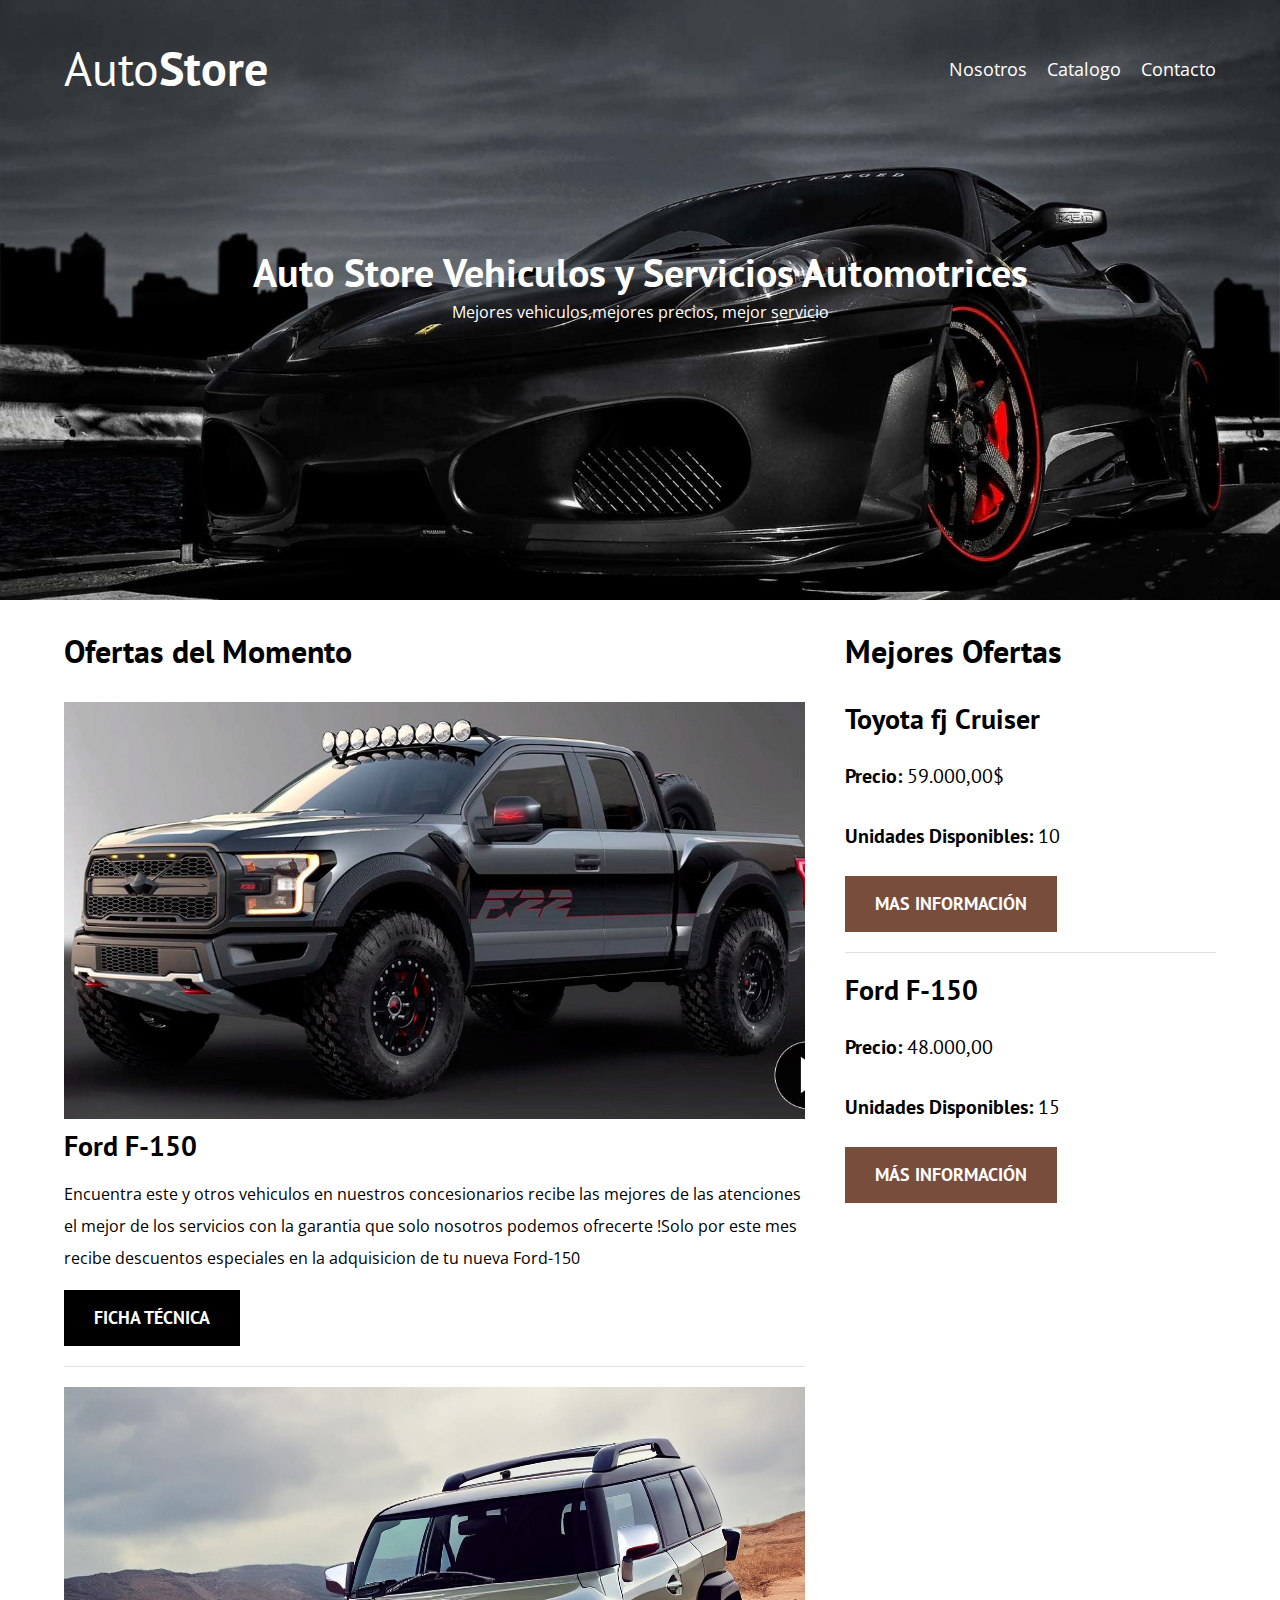
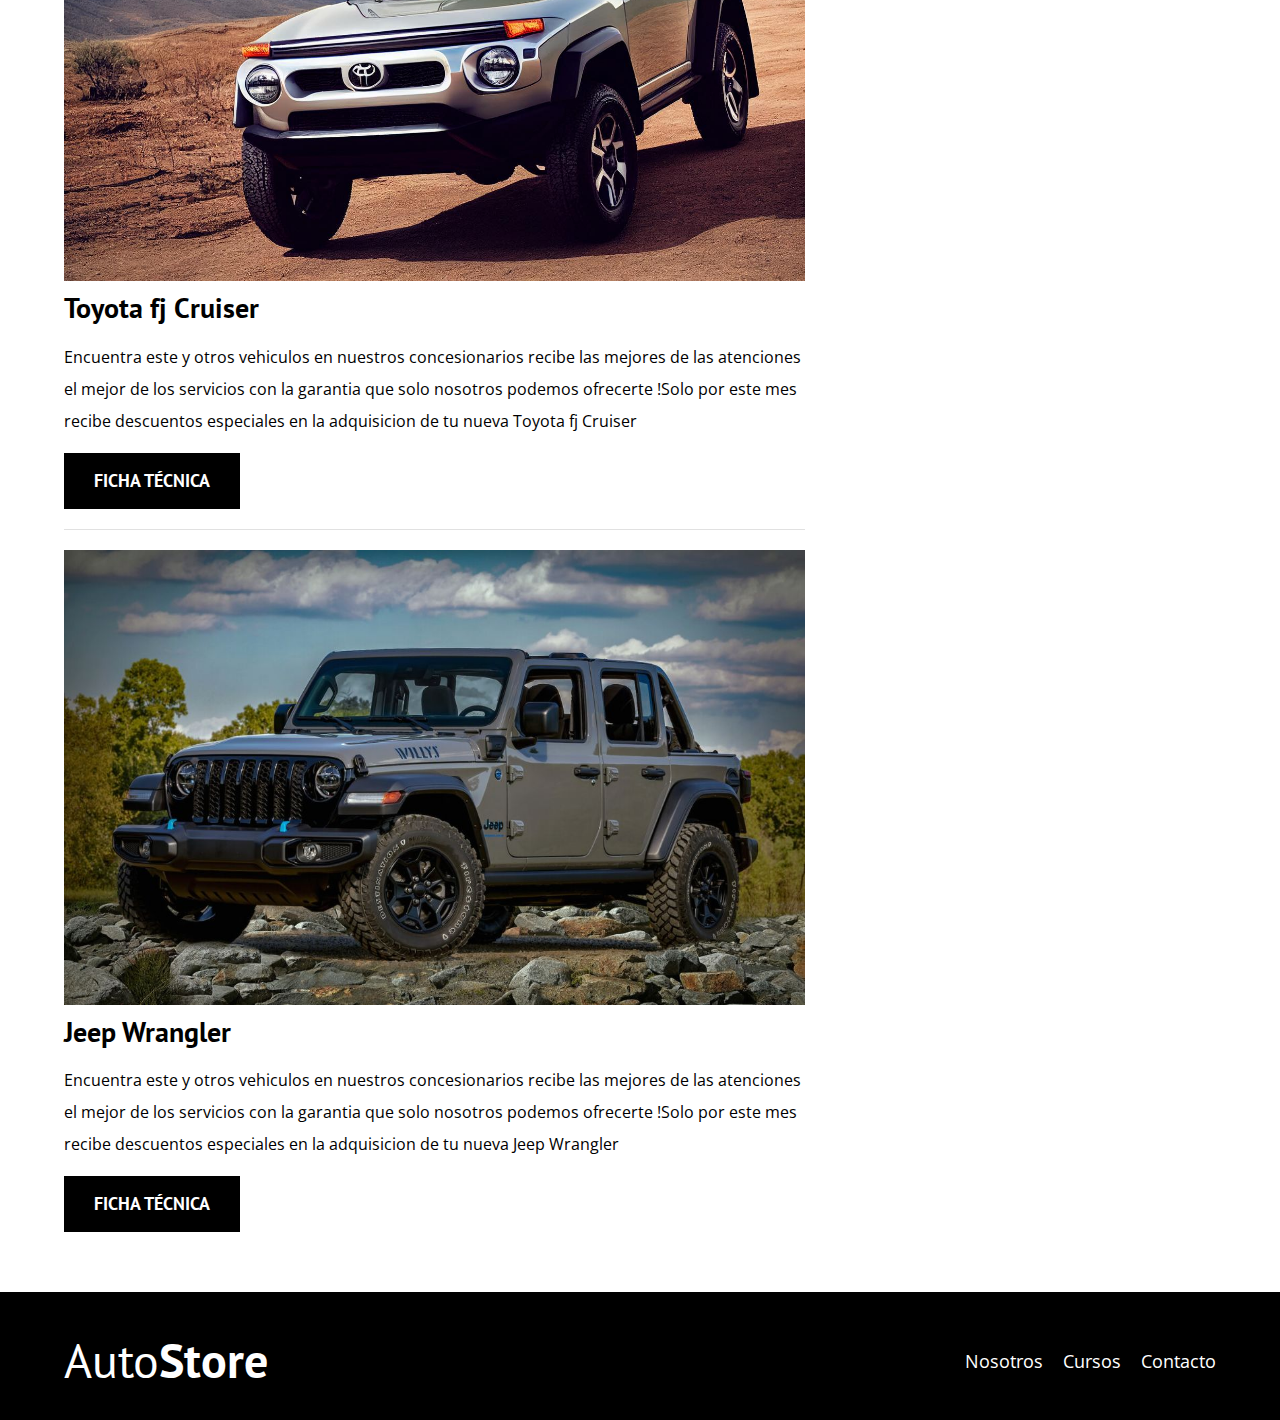
<file: index.html>
<!DOCTYPE html>
<html lang="en">
<head>
    <meta charset="UTF-8">
    <meta name="viewport" content="width=device-width, initial-scale=1.0">
    <title>AutoStore</title>
    <meta name="description" content="Página web de blog de café">

    <!-- Prefetch -->
    <link rel="prefetch" href="nosotros.html" as="document">

    <!-- Preload -->
    <link rel="preload" href="css/normalize.css" as="style">
    <link rel="stylesheet" href="css/normalize.css">

    <link rel="preload" href="https://fonts.googleapis.com/css2?family=Open+Sans&family=PT+Sans:wght@400;700&display=swap"  crossorigin="crossorigin" as="font">
    <link href="https://fonts.googleapis.com/css2?family=Open+Sans&family=PT+Sans:wght@400;700&display=swap" rel="stylesheet">
    
    <link rel="preload" href="css/style.css" as="style">
    <link rel="stylesheet" href="css/style.css">
</head>
<body>

    <header class="header">

        <div class="contenedor">
            <div class="barra">
                <a class="logo" href="index.html">
                    <h1 class="logo__nombre no-margin centrar-texto">Auto<span class="logo__bold">Store</span></h1>
                </a>

                <nav class="navegacion">
                    <a href="nosotros.html" class="navegacion__enlace">Nosotros</a>
                    <a href="cursos.html" class="navegacion__enlace">Catalogo</a>
                    <a href="contacto.html" class="navegacion__enlace">Contacto</a>
                </nav>
            </div>
        </div>

        <div class="header__texto">
            <h2 class="no-margin">Auto Store Vehiculos y Servicios Automotrices</h2>
            <p class="no-margin">Mejores vehiculos,mejores precios, mejor servicio </p>
        </div>
    </header>

    <div class="contenedor contenido-principal">
        <main class="blog">
            <h3>Ofertas del Momento</h3>

            <article class="entrada">
                <div class="entrada__imagen">
                    <picture>
                        <!--<source loading="lazy"  srcset="img/fondoproyectoi.webp" type="image/webp">-->
                        <img loading="lazy" src="img/fondoproyectoivi.jpg" alt="imagen blog"> 
                    </picture>
                </div>

                <div class="entrada__contenido">
                    <h4 class="no-margin">Ford F-150</h4>
                    <p>Encuentra este y otros vehiculos en nuestros concesionarios 
                        recibe las mejores de las atenciones el mejor de los servicios con la garantia que solo nosotros podemos ofrecerte 
                        !Solo por este mes recibe descuentos especiales en la adquisicion de tu nueva Ford-150
                    </p>
                    <a href="entrada.html" class="boton boton--primario">Ficha Técnica</a>
                </div>
            </article>

            <article class="entrada">
                <div class="entrada__imagen">
                    <picture>
                        <!--<source loading="lazy"  srcset="img/blog2.webp" type="image/webp">-->
                        <img loading="lazy" src="img/fondoproyectoii.jpg" alt="imagen blog"> 
                    </picture>
                </div>

                <div class="entrada__contenido">
                    <h4 class="no-margin">Toyota fj Cruiser</h4>
                    <p>Encuentra este y otros vehiculos en nuestros concesionarios recibe las mejores 
                        de las atenciones el mejor de los servicios con la garantia que solo nosotros 
                        podemos ofrecerte !Solo por este mes recibe descuentos especiales en la adquisicion
                         de tu nueva Toyota fj Cruiser</p>
                    <a href="entrada.html" class="boton boton--primario">Ficha Técnica</a>
                </div>
            </article>

            <article class="entrada">
                <div class="entrada__imagen">
                    <picture>
                        <!--<source loading="lazy"  srcset="img/blog3.webp" type="image/webp">-->
                        <img loading="lazy" src="img/fondoproyectoiii.jpg" alt="imagen blog"> 
                    </picture>
                </div>

                <div class="entrada__contenido">
                    <h4 class="no-margin">Jeep Wrangler</h4>
                    <p>Encuentra este y otros vehiculos en nuestros concesionarios recibe las
                         mejores de las atenciones el mejor de los servicios con la garantia 
                         que solo nosotros podemos ofrecerte !Solo por este mes recibe descuentos
                          especiales en la adquisicion de tu nueva Jeep Wrangler</p>
                    <a href="entrada.html" class="boton boton--primario">Ficha Técnica</a>
                </div>
            </article>
        </main>
        <aside class="sidebar">
            <h3>Mejores Ofertas</h3>

            <ul class="cursos no-padding">
                <li class="widget-curso">
                    <h4 class="no-margin">Toyota fj Cruiser</h4>
                    <p class="widget-curso__label">Precio: 
                        <span class="widget-curso__info">59.000,00$</span>
                    </p>
                    <p class="widget-curso__label">Unidades Disponibles: 
                        <span class="widget-curso__info">10</span>
                    </p>
                    <a href="entrada.html" class="boton boton--secundario">Mas Información</a>
                </li>

                <li class="widget-curso">
                    <h4 class="no-margin">Ford F-150</h4>
                    <p class="widget-curso__label">Precio: 
                        <span class="widget-curso__info">48.000,00</span>
                    </p>
                    <p class="widget-curso__label">Unidades Disponibles: 
                        <span class="widget-curso__info">15</span>
                    </p>
                    <a href="entrada.html" class="boton boton--secundario">Más Información</a>
                </li>
            </ul>
        </aside>
    </div>

    <footer class="footer">
        <div class="contenedor">
            <div class="barra">
                <a class="logo" href="index.html">
                    <h1 class="logo__nombre no-margin centrar-texto">Auto<span class="logo__bold">Store</span></h1>
                </a>

                <nav class="navegacion">
                    <a href="nosotros.html" class="navegacion__enlace">Nosotros</a>
                    <a href="cursos.html" class="navegacion__enlace">Cursos</a>
                    <a href="contacto.html" class="navegacion__enlace">Contacto</a>
                </nav>
            </div>
        </div>
    </footer>
    
    <script src="js/modernizr.js"></script>
</body>
</html>
</file>
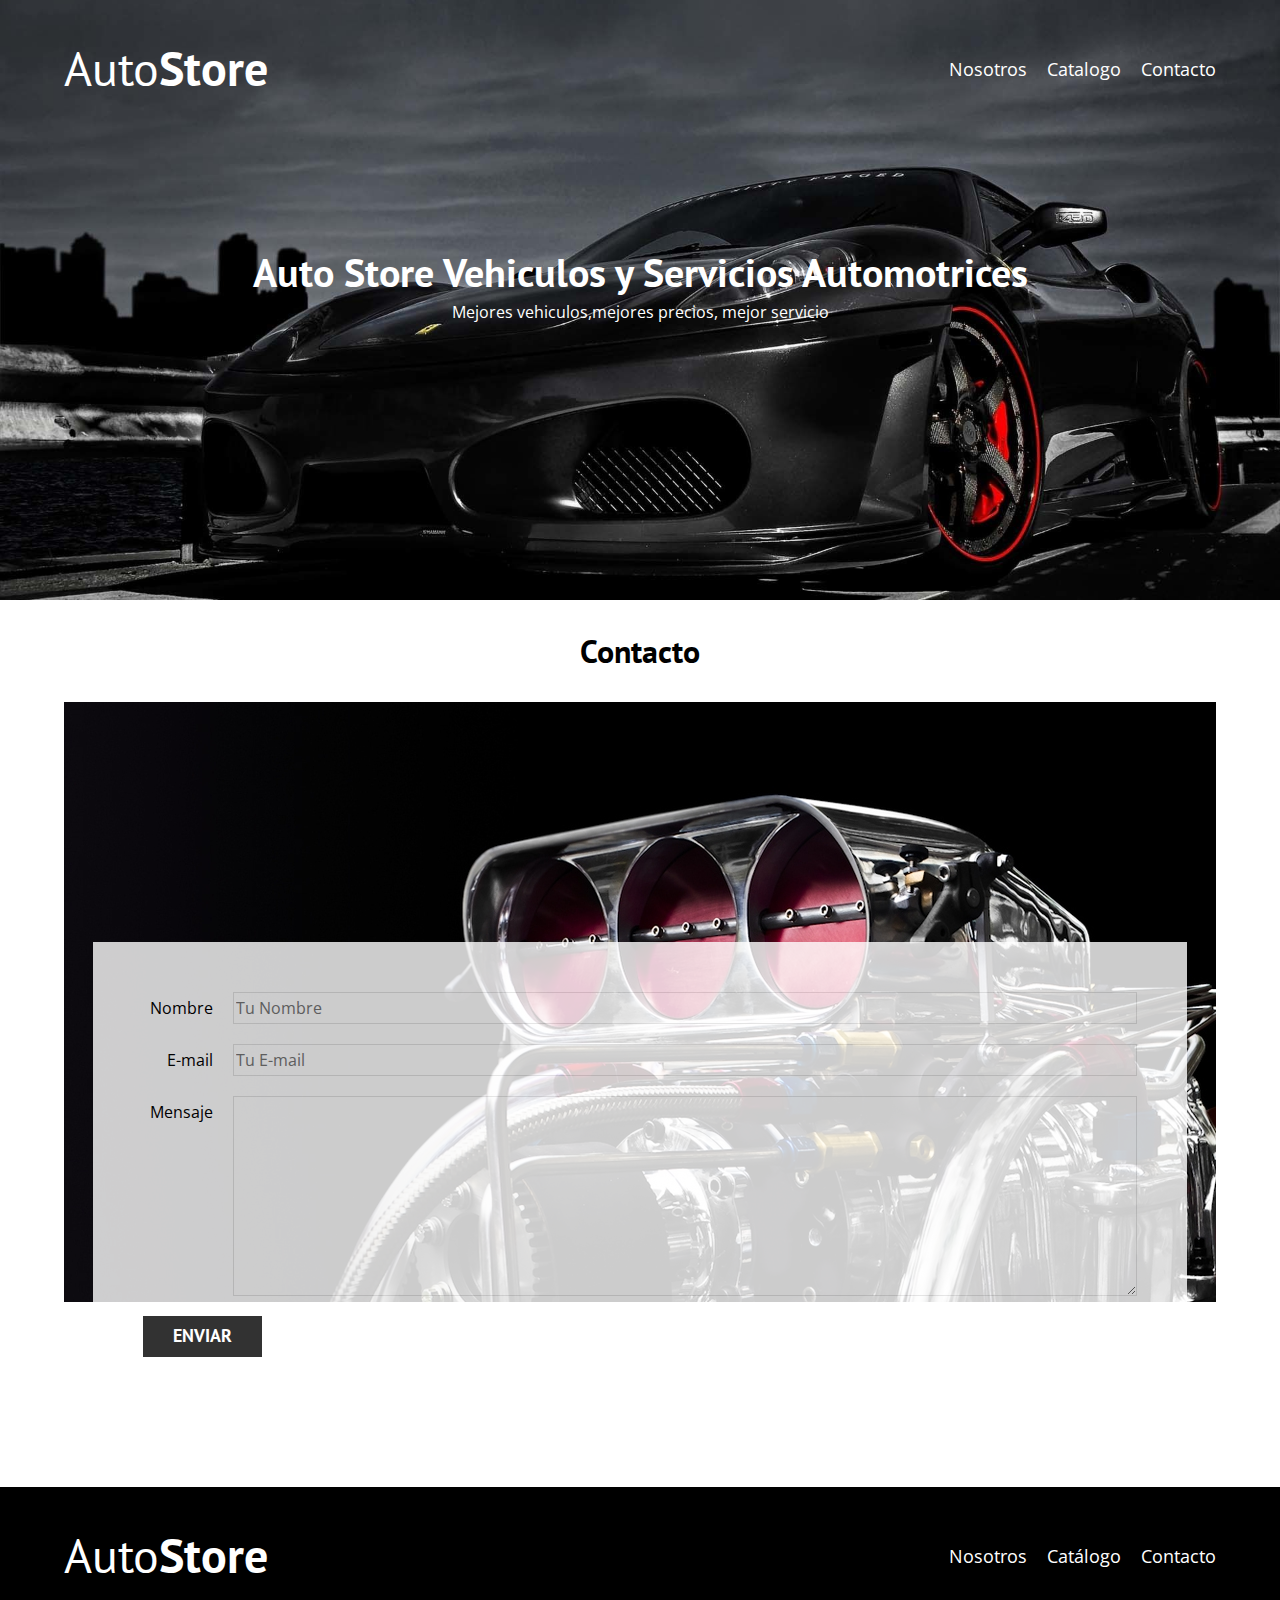
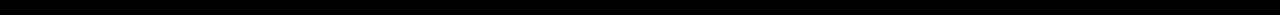
<file: contacto.html>
<!DOCTYPE html>
<html lang="en">
<head>
    <meta charset="UTF-8">
    <meta name="viewport" content="width=device-width, initial-scale=1.0">
    <title>AutoStore</title>
    <link rel="stylesheet" href="css/normalize.css">
    <link href="https://fonts.googleapis.com/css2?family=Open+Sans&family=PT+Sans:wght@400;700&display=swap" rel="stylesheet">
    <link rel="stylesheet" href="css/style.css">
</head>
<body>

    <header class="header">

        <div class="contenedor">
            <div class="barra">
                <a class="logo" href="index.html">
                    <h1 class="logo__nombre no-margin centrar-texto">Auto<span class="logo__bold">Store</span></h1>
                </a>

                <nav class="navegacion">
                    <a href="nosotros.html" class="navegacion__enlace">Nosotros</a>
                    <a href="cursos.html" class="navegacion__enlace">Catalogo</a>
                    <a href="contacto.html" class="navegacion__enlace">Contacto</a>
                </nav>
            </div>
        </div>

        <div class="header__texto">
            <h2 class="no-margin">Auto Store Vehiculos y Servicios Automotrices</h2>
            <p class="no-margin">Mejores vehiculos,mejores precios, mejor servicio </p>
        </div>
    </header>

    <main class="contenedor">
        <h3 class="centrar-texto">Contacto</h3>

        <div class="contacto-bg"></div>

        <form class="formulario">
            <div class="campo">
                <label class="campo__label" for="nombre">Nombre</label>
                <input 
                    class="campo__field"
                    type="text" 
                    placeholder="Tu Nombre" 
                    id="nombre"
                >
            </div>
            <div class="campo">
                <label class="campo__label" for="email">E-mail</label>
                <input 
                    class="campo__field"
                    type="email" 
                    placeholder="Tu E-mail" 
                    id="email"
                >
            </div>
            <div class="campo">
                <label class="campo__label" for="mensaje">Mensaje</label>
                <textarea 
                    class="campo__field campo__field--textarea"
                    id="mensaje"
                ></textarea>
            </div>

            <div class="campo">
                <input type="submit" value="Enviar" class="boton boton--primario">
            </div>
        </form>

        
    </main>

    <footer class="footer">
        <div class="contenedor">
            <div class="barra">
                <a class="logo" href="index.html">
                    <h1 class="logo__nombre no-margin centrar-texto">Auto<span class="logo__bold">Store</span></h1>
                </a>

                <nav class="navegacion">
                    <a href="nosotros.html" class="navegacion__enlace">Nosotros</a>
                    <a href="cursos.html" class="navegacion__enlace">Catálogo</a>
                    <a href="contacto.html" class="navegacion__enlace">Contacto</a>
                </nav>
            </div>
        </div>
    </footer>
    <script src="js/modernizr.js"></script>
</body>
</html>
</file>
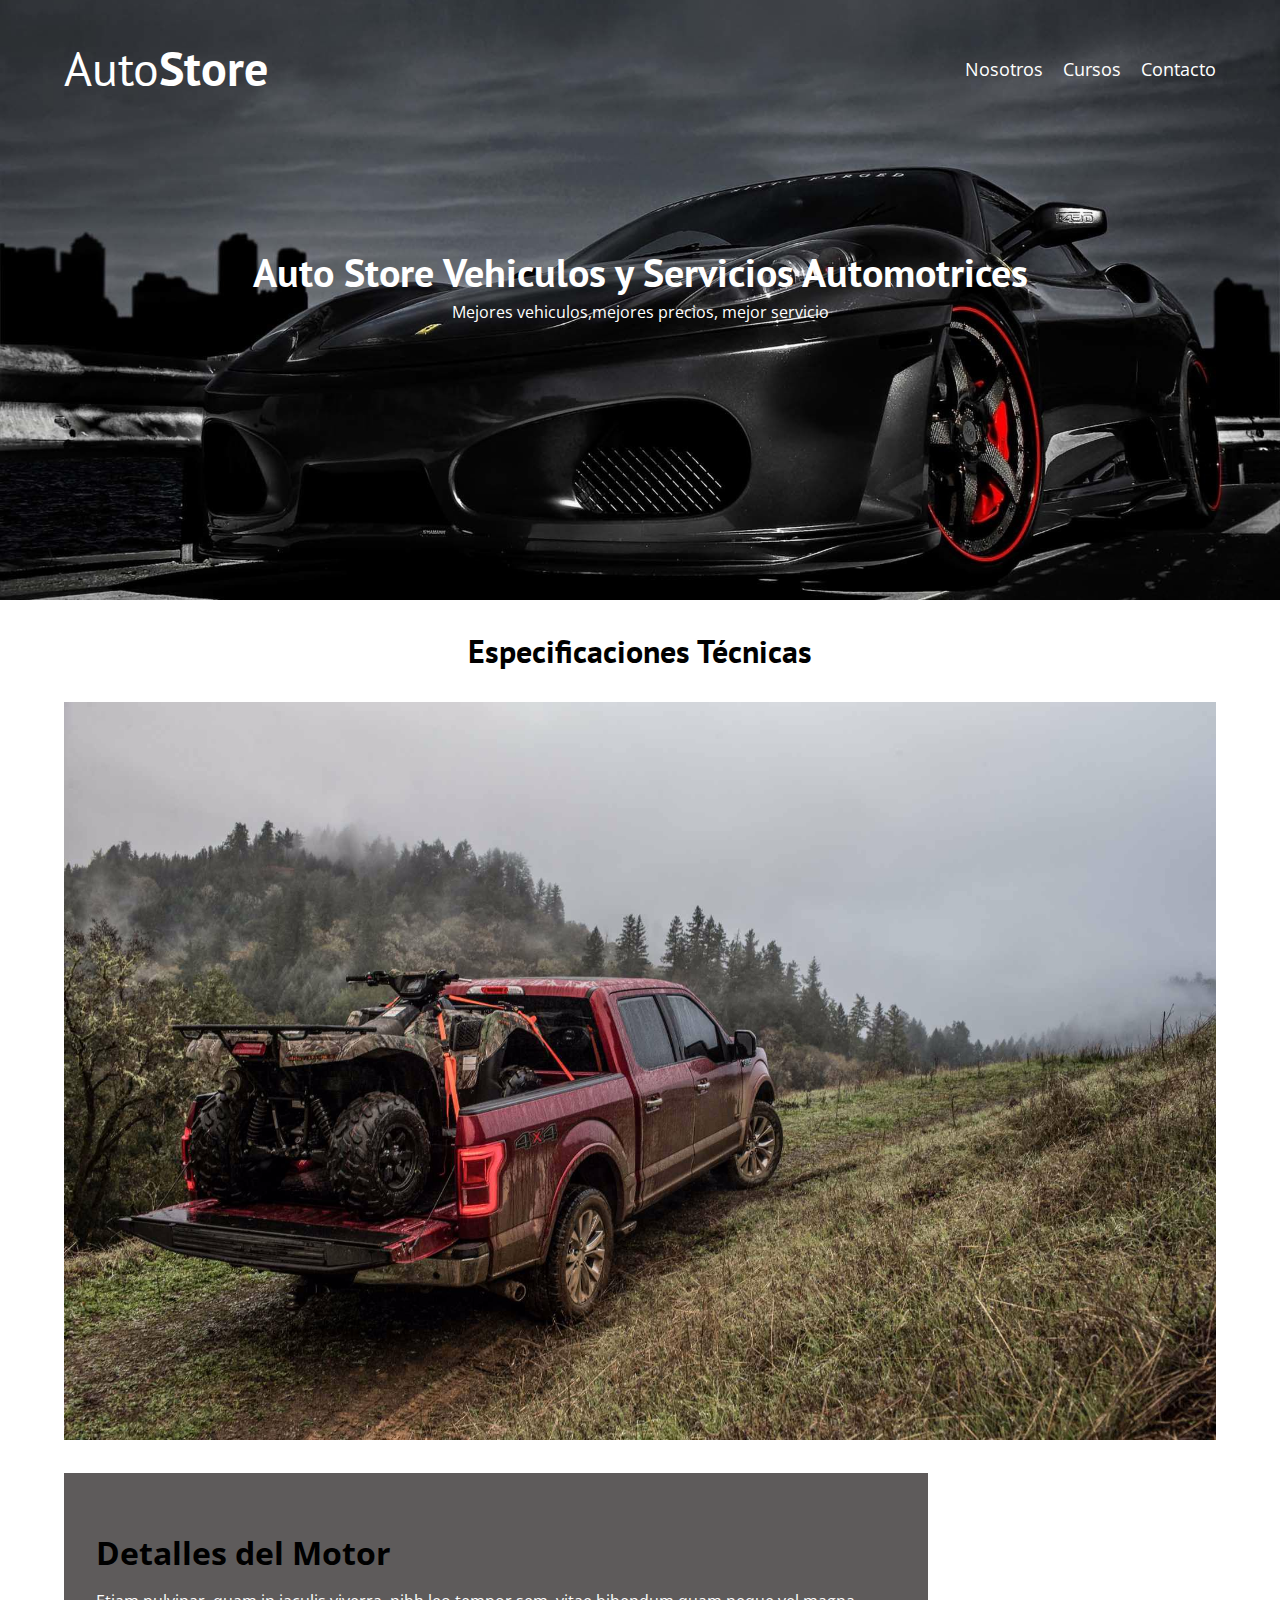
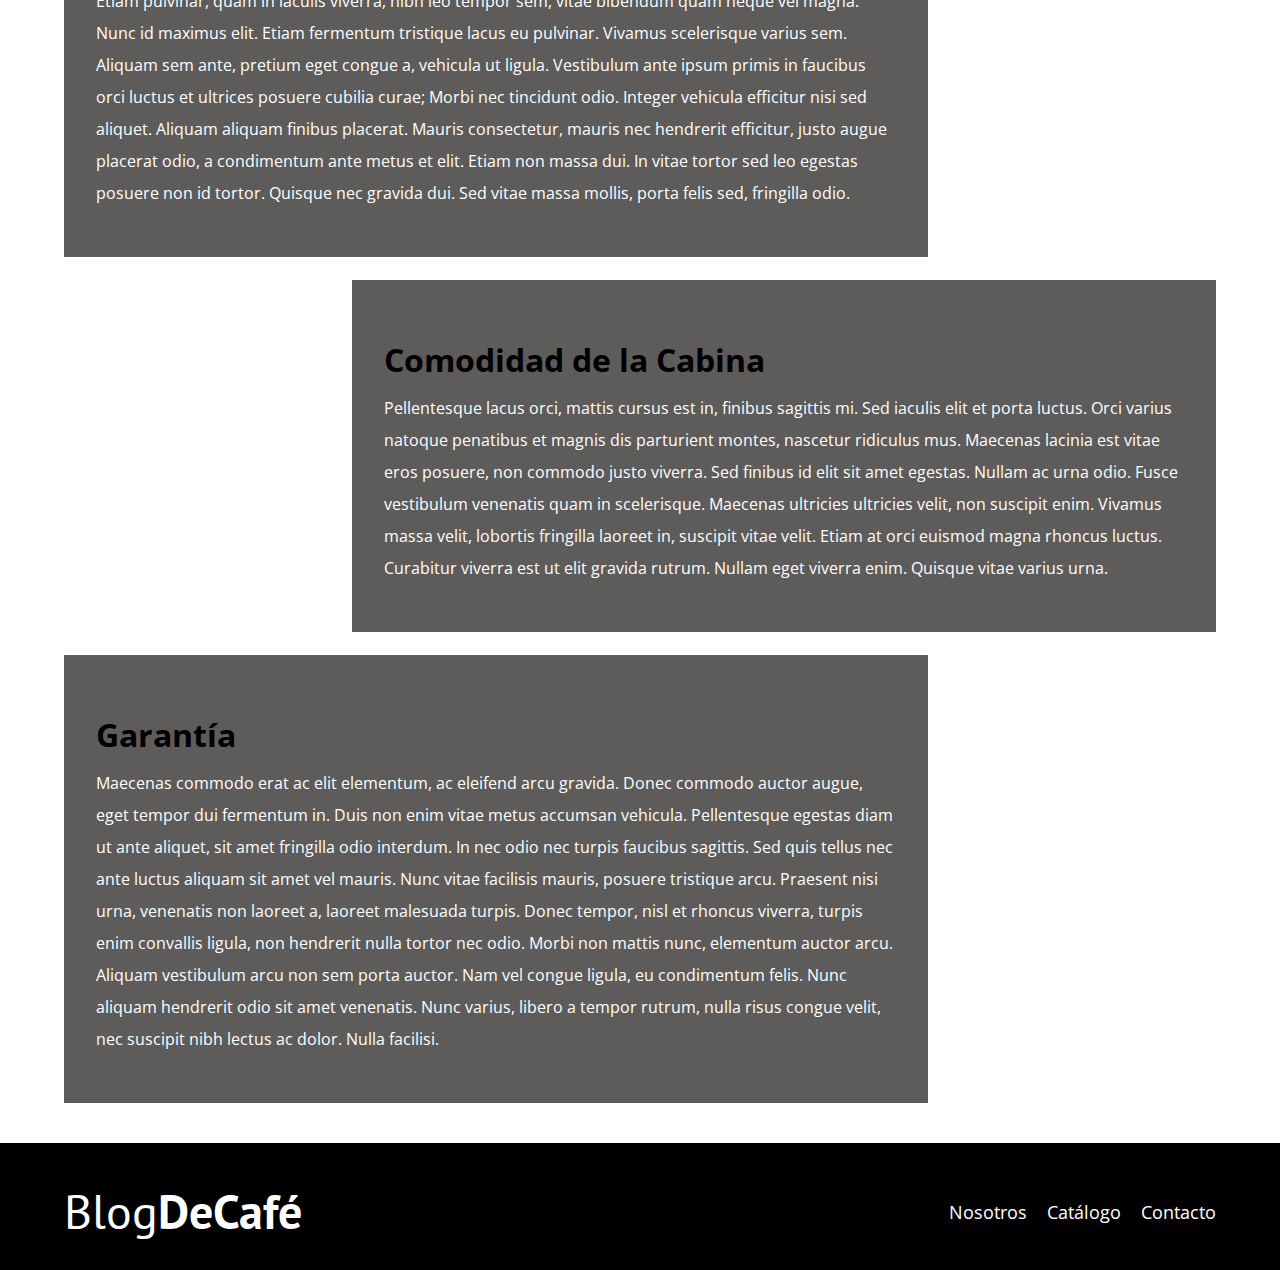
<file: entrada.html>
<!DOCTYPE html>
<html lang="en">
<head>
    <meta charset="UTF-8">
    <meta name="viewport" content="width=device-width, initial-scale=1.0">
    <title>AutoStore</title>
    <link rel="stylesheet" href="css/normalize.css">
    <link href="https://fonts.googleapis.com/css2?family=Open+Sans&family=PT+Sans:wght@400;700&display=swap" rel="stylesheet">
    <link rel="stylesheet" href="css/style.css">
</head>
<body>


    <header class="header">
    

        <div class="contenedor">

            <div class="barra">
                
                <a class="logo" href="index.html">
                    <h1 class="logo__nombre no-margin centrar-texto">Auto<span class="logo__bold">Store</span></h1>
                </a>
        

                <nav class="navegacion">
                    <a href="nosotros.html" class="navegacion__enlace">Nosotros</a>
                    <a href="cursos.html" class="navegacion__enlace">Cursos</a>
                    <a href="contacto.html" class="navegacion__enlace">Contacto</a>
                </nav>
            </div>
        </div>

        <div class="header__texto">
            <h2 class="no-margin">Auto Store Vehiculos y Servicios Automotrices</h2>
            <p class="no-margin">Mejores vehiculos,mejores precios, mejor servicio </p>
        </div>
    </header>

    <main class="contenedor">
        <h3 class="centrar-texto">Especificaciones Técnicas</h3>

        <img src="img/fondoentradai.jpg" alt="imagen del blog">

        <div class="cuadro">
            <p ><span class="titulo"><strong>Detalles del Motor</strong></span></br>
        Etiam pulvinar, quam in iaculis viverra, nibh leo tempor sem, vitae bibendum quam neque
         vel magna. Nunc id maximus elit. Etiam fermentum tristique lacus eu pulvinar. Vivamus
          scelerisque varius sem. Aliquam sem ante, pretium eget congue a, vehicula ut ligula.
           Vestibulum ante ipsum primis in faucibus orci luctus et ultrices posuere cubilia curae;
            Morbi nec tincidunt odio. Integer vehicula efficitur nisi sed aliquet. Aliquam aliquam 
            finibus placerat. Mauris consectetur, mauris nec hendrerit efficitur, justo augue placerat
             odio, a condimentum ante metus et elit. Etiam non massa dui. In vitae tortor sed leo egestas 
             posuere non id tortor. Quisque nec gravida dui. Sed vitae massa mollis, porta felis sed, fringilla odio.</p></div>
            
             
             <div class="cuadros">
                <p ><span class="titulo"><strong>Comodidad de la Cabina</strong></span></br>
         Pellentesque lacus orci, mattis cursus est in, finibus sagittis mi. Sed iaculis elit et porta luctus.
            Orci varius natoque penatibus et magnis dis parturient montes, nascetur ridiculus mus. Maecenas lacinia 
            est vitae eros posuere, non commodo justo viverra. Sed finibus id elit sit amet egestas. Nullam ac urna odio.
             Fusce vestibulum venenatis quam in scelerisque. Maecenas ultricies ultricies velit, non suscipit enim. Vivamus
              massa velit, lobortis fringilla laoreet in, suscipit vitae velit. Etiam at orci euismod magna rhoncus luctus.
               Curabitur viverra est ut elit gravida rutrum. Nullam eget viverra enim. Quisque vitae varius urna.</p></div>

               <div class="cuadro"><div>
                <p ><span class="titulo"><strong>Garantía</strong></span></br>
        Maecenas commodo erat ac elit elementum, ac eleifend arcu gravida. Donec commodo auctor augue, eget tempor dui 
            fermentum in. Duis non enim vitae metus accumsan vehicula. Pellentesque egestas diam ut ante aliquet, sit amet 
            fringilla odio interdum. In nec odio nec turpis faucibus sagittis. Sed quis tellus nec ante luctus aliquam sit 
            amet vel mauris. Nunc vitae facilisis mauris, posuere tristique arcu. Praesent nisi urna, venenatis non laoreet a, 
            laoreet malesuada turpis. Donec tempor, nisl et rhoncus viverra, turpis enim convallis ligula, non hendrerit nulla 
            tortor nec odio. Morbi non mattis nunc, elementum auctor arcu. Aliquam vestibulum arcu non sem porta auctor. Nam vel
             congue ligula, eu condimentum felis. Nunc aliquam hendrerit odio sit amet venenatis. Nunc varius, libero a tempor 
             rutrum, nulla risus congue velit, nec suscipit nibh lectus ac dolor. Nulla facilisi.</p></div></div>
    </main>

    <footer class="footer"> 
        <div class="contenedor">
            <div class="barra">
                <a class="logo" href="index.html">
                    <h1 class="logo__nombre no-margin centrar-texto">Blog<span class="logo__bold">DeCafé</span></h1>
                </a>

                <nav class="navegacion">
                    <a href="nosotros.html" class="navegacion__enlace">Nosotros</a>
                    <a href="cursos.html" class="navegacion__enlace">Catálogo</a>
                    <a href="contacto.html" class="navegacion__enlace">Contacto</a>
                </nav>
            </div>
        </div>
    </footer>
    <script src="js/modernizr.js"></script>
</body>
</html>
</file>
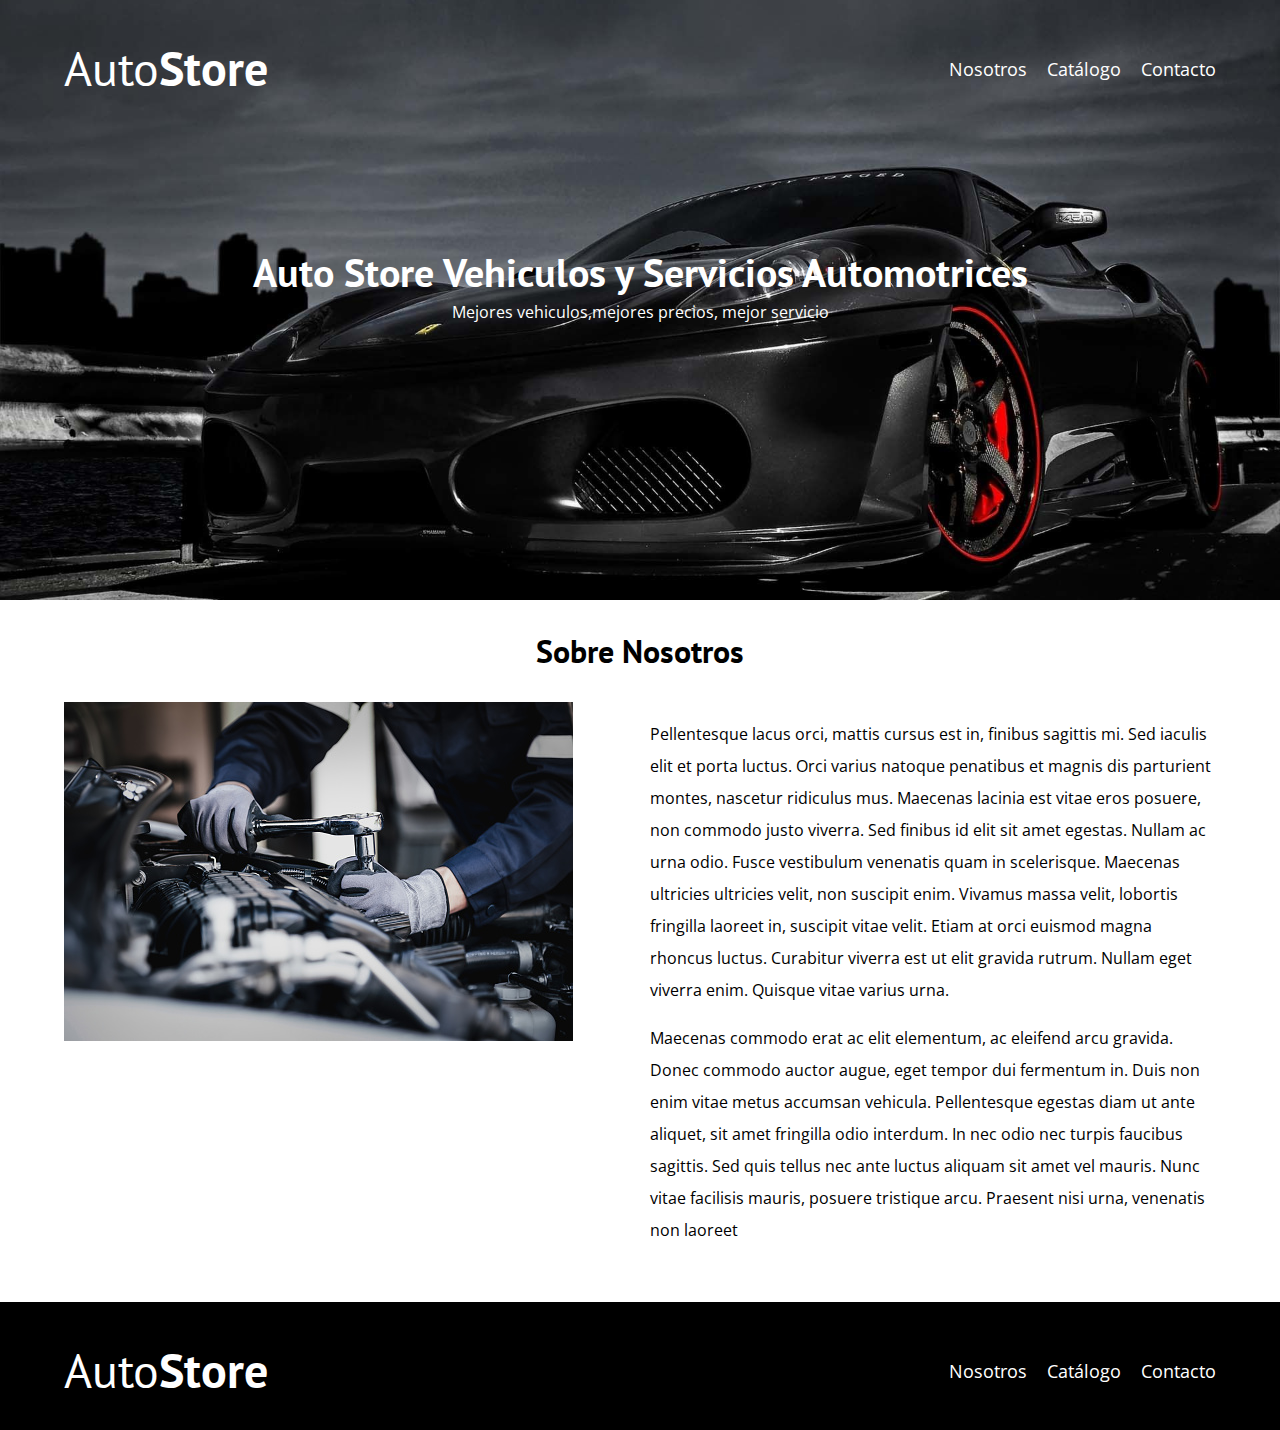
<file: nosotros.html>
<!DOCTYPE html>
<html lang="en">
<head>
    <meta charset="UTF-8">
    <meta name="viewport" content="width=device-width, initial-scale=1.0">
    <title>AutoStore</title>
    <link rel="stylesheet" href="css/normalize.css">
    <link href="https://fonts.googleapis.com/css2?family=Open+Sans&family=PT+Sans:wght@400;700&display=swap" rel="stylesheet">
    <link rel="stylesheet" href="css/style.css">
</head>
<body>

    <header class="header">

        <div class="contenedor">
            <div class="barra">
                <a class="logo" href="index.html">
                    <h1 class="logo__nombre no-margin centrar-texto">Auto<span class="logo__bold">Store</span></h1>
                </a>

                <nav class="navegacion">
                    <a href="nosotros.html" class="navegacion__enlace">Nosotros</a>
                    <a href="cursos.html" class="navegacion__enlace">Catálogo</a>
                    <a href="contacto.html" class="navegacion__enlace">Contacto</a>
                </nav>
            </div>
        </div>

        <div class="header__texto">
            <h2 class="no-margin">Auto Store Vehiculos y Servicios Automotrices</h2>
            <p class="no-margin">Mejores vehiculos,mejores precios, mejor servicio </p>
        </div>
    </header>

    <main class="contenedor">
        <h3 class="centrar-texto">Sobre Nosotros</h3>

        <div class="sobre-nosotros">
            <div class="sobre-nosotros__imagen">
                <img src="img/fondonosotros.jpg" alt="imagen nosotros">
            </div>

            <div class="sobre-nosotros__texto">
                <p>Pellentesque lacus orci, mattis cursus est in, finibus sagittis mi. Sed iaculis elit et porta luctus. Orci varius natoque penatibus et magnis dis parturient montes, nascetur ridiculus mus. Maecenas lacinia est vitae eros posuere, non commodo justo viverra. Sed finibus id elit sit amet egestas. Nullam ac urna odio. Fusce vestibulum venenatis quam in scelerisque. Maecenas ultricies ultricies velit, non suscipit enim. Vivamus massa velit, lobortis fringilla laoreet in, suscipit vitae velit. Etiam at orci euismod magna rhoncus luctus. Curabitur viverra est ut elit gravida rutrum. Nullam eget viverra enim. Quisque vitae varius urna.</p>

                <p>Maecenas commodo erat ac elit elementum, ac eleifend arcu gravida. Donec commodo auctor augue, eget tempor dui fermentum in. Duis non enim vitae metus accumsan vehicula. Pellentesque egestas diam ut ante aliquet, sit amet fringilla odio interdum. In nec odio nec turpis faucibus sagittis. Sed quis tellus nec ante luctus aliquam sit amet vel mauris. Nunc vitae facilisis mauris, posuere tristique arcu. Praesent nisi urna, venenatis non laoreet</p>
            </div>
        </div>
    </main>

    <footer class="footer">
        <div class="contenedor">
            <div class="barra">
                <a class="logo" href="index.html">
                    <h1 class="logo__nombre no-margin centrar-texto">Auto<span class="logo__bold">Store</span></h1>
                </a>

                <nav class="navegacion">
                    <a href="nosotros.html" class="navegacion__enlace">Nosotros</a>
                    <a href="cursos.html" class="navegacion__enlace">Catálogo</a>
                    <a href="contacto.html" class="navegacion__enlace">Contacto</a>
                </nav>
            </div>
        </div>
    </footer>
    
    <script src="js/modernizr.js"></script>
</body>
</html>
</file>
<file: css/style.css>
:root {
    --fuenteHeading: 'PT Sans', sans-serif;
    --fuenteParrafos: 'Open Sans', sans-serif;

    --primario: #784D3C;
    --gris: #e1e1e1;
    --blanco: #ffffff;
    --negro: #000000;
}
html {
    box-sizing: border-box;
    font-size: 62.5%; /* 1 rem = 10px */    
}
*, *:before, *:after {
    box-sizing: inherit;
}
body {
    font-family: var(--fuenteParrafos);
    font-size: 1.6rem;
    line-height: 2;
}

/** Globales **/
.contenedor {
    width: min(90%, 120rem);
    margin: 0 auto;
}
a {
    text-decoration: none;
}
h1, h2, h3, h4 {
    font-family: var(--fuenteHeading);
    line-height: 1.2;
}
h1 {
    font-size: 4.8rem;
}
h2 {
    font-size: 4rem;
}
h3 {
    font-size: 3.2rem;
}
h4 {
    font-size: 2.8rem;
}
img {
    max-width: 100%;
}
/** Utilidades **/
.no-margin {
    margin: 0;
}
.no-padding {
    padding: 0;
}
.centrar-texto {
    text-align: center;
}

/** Header 
.webp .header {
    background-image: url(../img/banner.webp);
}**/
.webp .header {
    background-image: url(../img/fondoproyectoi.jpg);
}
.no-webp .header {
    background-image: url(../img/fondoproyectoi.jpg);
}
.header {
    height: 60rem;
    background-size: cover;
    background-repeat: no-repeat;
    background-position: center center;
}
.header__texto {
   text-align: center;
   color: var(--blanco);
   margin-top: 5rem;
}
@media (min-width: 768px) {
    .header__texto {
        margin-top: 15rem;
    }
}
.barra {
    padding-top: 4rem;
}

@media (min-width: 768px) {
    .barra {
        display: flex;
        justify-content: space-between;
        align-items: center;
    }
}
.logo {
    color: var(--blanco);
    
}
.imglogo{
    width: 50%;
    height: 50%;
    background-image: url(../img/wheelhead.png);
}
.logo__nombre {
    
    font-weight: 400;
}
.logo__bold {
    font-weight: 700;
}
@media (min-width: 768px) {
    .navegacion {
        display: flex;
        gap: 2rem;
    }
}
.navegacion__enlace {
    display: block;
    text-align: center;
    font-size: 1.8rem;
    color: var(--blanco);
}

@media (min-width: 768px) {
    .contenido-principal {
        display: grid;
        grid-template-columns: 2fr 1fr;
        column-gap: 4rem;
    }
}

.entrada {
    border-bottom: 1px solid var(--gris);
    margin-bottom: 2rem;
}
.entrada:last-of-type {
    border: none;
    margin-bottom: 0;
}
.boton {
    display: block;
    font-family: var(--fuenteHeading);
    color: var(--blanco);
    text-align: center;
    padding: 1rem 3rem;
    font-size: 1.8rem;
    text-transform: uppercase;
    font-weight: 700;
    margin-bottom: 2rem;
    border: none;
}

@media (min-width: 768px) {
    .boton {
        display: inline-block;

    }
}
.boton:hover {
    cursor: pointer;
}
.boton--primario {
    background-color: var(--negro);
}
.boton--secundario {
    background-color: var(--primario);
}

.cursos {
    list-style: none;
}

.widget-curso {
    border-bottom: 1px solid var(--gris);
    margin-bottom: 2rem;
}
.widget-curso:last-of-type {
    border: none;
    margin-bottom: 0;
}
.widget-curso__label {
    font-family: var(--fuenteHeading);
    font-weight: bold;
}
.widget-curso__info {
    font-weight: normal;
}
.widget-curso__label,
.widget-curso__info {
    font-size: 2rem;
}

.footer {
    background-color: var(--negro);
    padding-bottom: 3rem;
    margin-top: 4rem;

}

/** Sobre Nosotros **/
@media (min-width: 768px) {
    .sobre-nosotros {
        display: grid;
        grid-template-columns: repeat(2, 1fr);
        column-gap: 2rem;
    }
}

/** Cursos **/
.curso {
    padding: 3rem 0;
    border-bottom: 1px solid var(--gris);
}
@media (min-width: 768px) {
    .curso {
        display: grid;
        grid-template-columns: 1fr 2fr;
        column-gap: 2rem;
    }
}
.curso:last-of-type {
   border: none;
}
.curso__label {
    font-family: var(--fuenteHeading);
    font-weight: bold;
}
.curso__info {
    font-weight: normal;
}
.curso__label,
.curso__info {
    font-size: 2rem;
}

/** Contacto **/
.contacto-bg {
    background-image: url(../img/fondoco.jpg);
    height: 60rem;
    background-size: auto;
    background-repeat: no-repeat;
}

.formulario {
    float: none;

    background-color: var(--blanco);
    margin: -36rem auto 0 auto;
    width: 95%;
    opacity: 0.8;
    padding: 5rem;
}
.campo {
    display: flex;
    margin-bottom: 2rem;
}
.campo__label {
    flex: 0 0 9rem;
    text-align: right;
    padding-right: 2rem;
}
.campo__field {
    flex: 1;
    border: 1px solid var(--gris);
}
.campo__field--textarea {
    height: 20rem;
}
/**Mis Estilos**/
.cuadro{
align-content: end;
padding: 2pc;
display: flex;
align-content: end;
width: 75%;
background-color: #5e5b5b;
color: white;
margin-top: 2%;
}
.cuadros{
    align-content: end;
    padding: 2pc;
    display: flex;
    align-content: end;
    width: 75%;
    margin-left: 25%;
    background-color: #5e5b5b;
    color: white;
    margin-top: 2%;
    }
    
    

.titulo{
text-align: center;
font-size: 200%;
color: #000000;
}
.rotated-image {
    transform: rotate(90deg);
  }
  .rotating-image {
    animation: rotate 15s linear infinite;
  }
  
  @keyframes rotate {
    from {
      transform: rotate(0deg);
    }
    to {
      transform: rotate(360deg);
    }
  }
</file>
